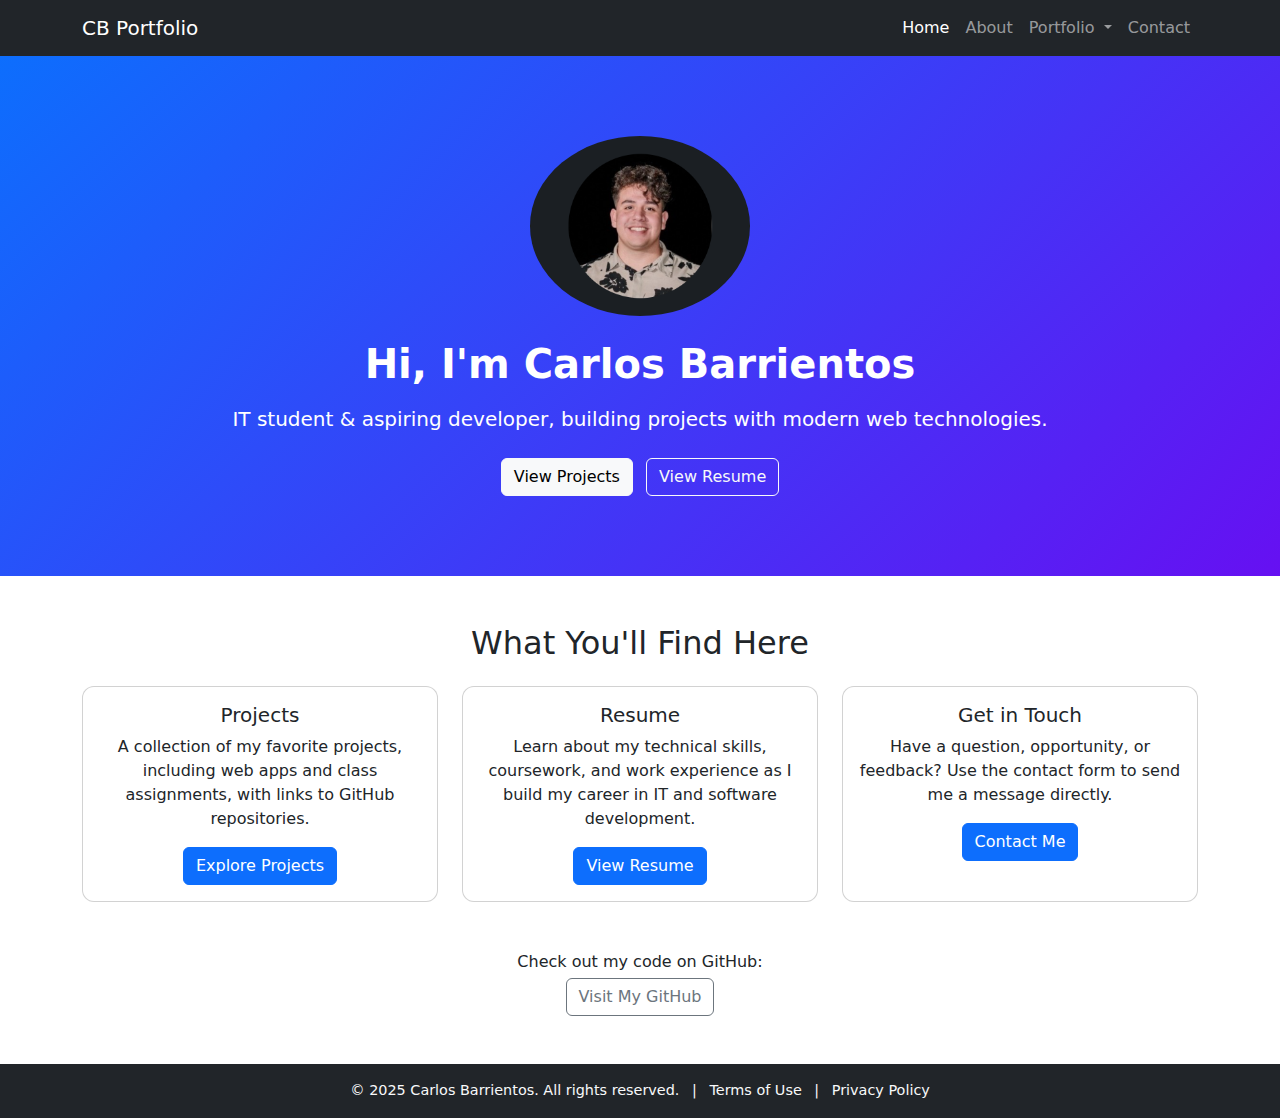
<file: index.html>
<!DOCTYPE html>
<html lang="en">
  <!-- DEVELOPER: Carlos Barrientos, IS117-xxx, Fall 2025 -->
  <head>
    <meta charset="UTF-8" />
    <meta name="viewport" content="width=device-width, initial-scale=1" />
    <title>Carlos Barrientos | Portfolio</title>
    <link
  href="https://cdn.jsdelivr.net/npm/bootstrap@5.3.3/dist/css/bootstrap.min.css"
  rel="stylesheet"
  integrity="sha384-QWTKZyjpPEjISv5WaRU9OFeRpok6YctnYmDr5pNlyT2bRjXh0JMhjY6hW+ALEwIH"
  crossorigin="anonymous"
/>
<link rel="stylesheet" href="css/style.css" />

  </head>
  <body class="d-flex flex-column min-vh-100">
    <nav class="navbar navbar-expand-lg navbar-dark bg-dark">
      <div class="container">
        <a class="navbar-brand" href="index.html">CB Portfolio</a>
        <button
          class="navbar-toggler"
          type="button"
          data-bs-toggle="collapse"
          data-bs-target="#mainNavbar"
          aria-controls="mainNavbar"
          aria-expanded="false"
          aria-label="Toggle navigation"
        >
          <span class="navbar-toggler-icon"></span>
        </button>

        <div class="collapse navbar-collapse" id="mainNavbar">
          <ul class="navbar-nav ms-auto mb-2 mb-lg-0">
            <li class="nav-item">
              <a class="nav-link active" href="index.html">Home</a>
            </li>
            <li class="nav-item">
              <a class="nav-link" href="about.html">About</a>
            </li>
            <li class="nav-item dropdown">
              <a
                class="nav-link dropdown-toggle"
                href="#"
                id="portfolioDropdown"
                role="button"
                data-bs-toggle="dropdown"
                aria-expanded="false"
              >
                Portfolio
              </a>
              <ul class="dropdown-menu" aria-labelledby="portfolioDropdown">
                <li><a class="dropdown-item" href="projects.html">Projects</a></li>
                <li><a class="dropdown-item" href="resume.html">Resume</a></li>
              </ul>
            </li>
            <li class="nav-item">
              <a class="nav-link" href="contact.html">Contact</a>
            </li>
          </ul>
        </div>
      </div>
    </nav>

    <main class="flex-grow-1">
      <section class="hero text-center">
        <div class="container">
          <img
            src="images/profile.jpg"
            class="img-fluid rounded-circle mb-4 profile-img"
            alt="Portrait of Carlos Barrientos"
          />
          <h1 class="mb-3">Hi, I'm Carlos Barrientos</h1>
          <p class="lead mb-4">
            IT student & aspiring developer, building projects with modern web technologies.
          </p>
          <a href="projects.html" class="btn btn-light me-2">View Projects</a>
          <a href="resume.html" class="btn btn-outline-light">View Resume</a>
        </div>
      </section>

      <section class="section-padding">
        <div class="container">
          <h2 class="text-center mb-4">What You'll Find Here</h2>
          <div class="row g-4">
            <div class="col-md-4">
              <div class="card h-100 text-center">
                <div class="card-body">
                  <h5 class="card-title">Projects</h5>
                  <p class="card-text">
                    A collection of my favorite projects, including web apps and class assignments,
                    with links to GitHub repositories.
                  </p>
                  <a href="projects.html" class="btn btn-primary">Explore Projects</a>
                </div>
              </div>
            </div>

            <div class="col-md-4">
              <div class="card h-100 text-center">
                <div class="card-body">
                  <h5 class="card-title">Resume</h5>
                  <p class="card-text">
                    Learn about my technical skills, coursework, and work experience as I build my
                    career in IT and software development.
                  </p>
                  <a href="resume.html" class="btn btn-primary">View Resume</a>
                </div>
              </div>
            </div>

            <div class="col-md-4">
              <div class="card h-100 text-center">
                <div class="card-body">
                  <h5 class="card-title">Get in Touch</h5>
                  <p class="card-text">
                    Have a question, opportunity, or feedback? Use the contact form to send me a
                    message directly.
                  </p>
                  <a href="contact.html" class="btn btn-primary">Contact Me</a>
                </div>
              </div>
            </div>
          </div>

          <div class="row mt-5">
            <div class="col text-center">
              <p class="mb-1">Check out my code on GitHub:</p>
              <a
                href="https://github.com/cmb84"
                class="btn btn-outline-secondary"
                target="_blank"
                rel="noopener"
              >
                Visit My GitHub
              </a>
            </div>
          </div>
        </div>
      </section>
    </main>
    <footer class="bg-dark text-light text-center py-3 mt-auto site-footer">
      <div class="container">
        <span>&copy; 2025 Carlos Barrientos. All rights reserved.</span>
        <span class="mx-2">|</span>
        <a href="#" class="text-decoration-none text-light">Terms of Use</a>
        <span class="mx-2">|</span>
        <a href="#" class="text-decoration-none text-light">Privacy Policy</a>
      </div>
    </footer>

    <script
  src="https://cdn.jsdelivr.net/npm/bootstrap@5.3.3/dist/js/bootstrap.bundle.min.js"
  integrity="sha384-YvpcrYf0tY3lHB60NNkmXc5s9fDVZLESaAA55NDzOxhy9GkcIdslK1eN7N6jIeHz"
  crossorigin="anonymous"
></script>

  </body>
</html>
</file>
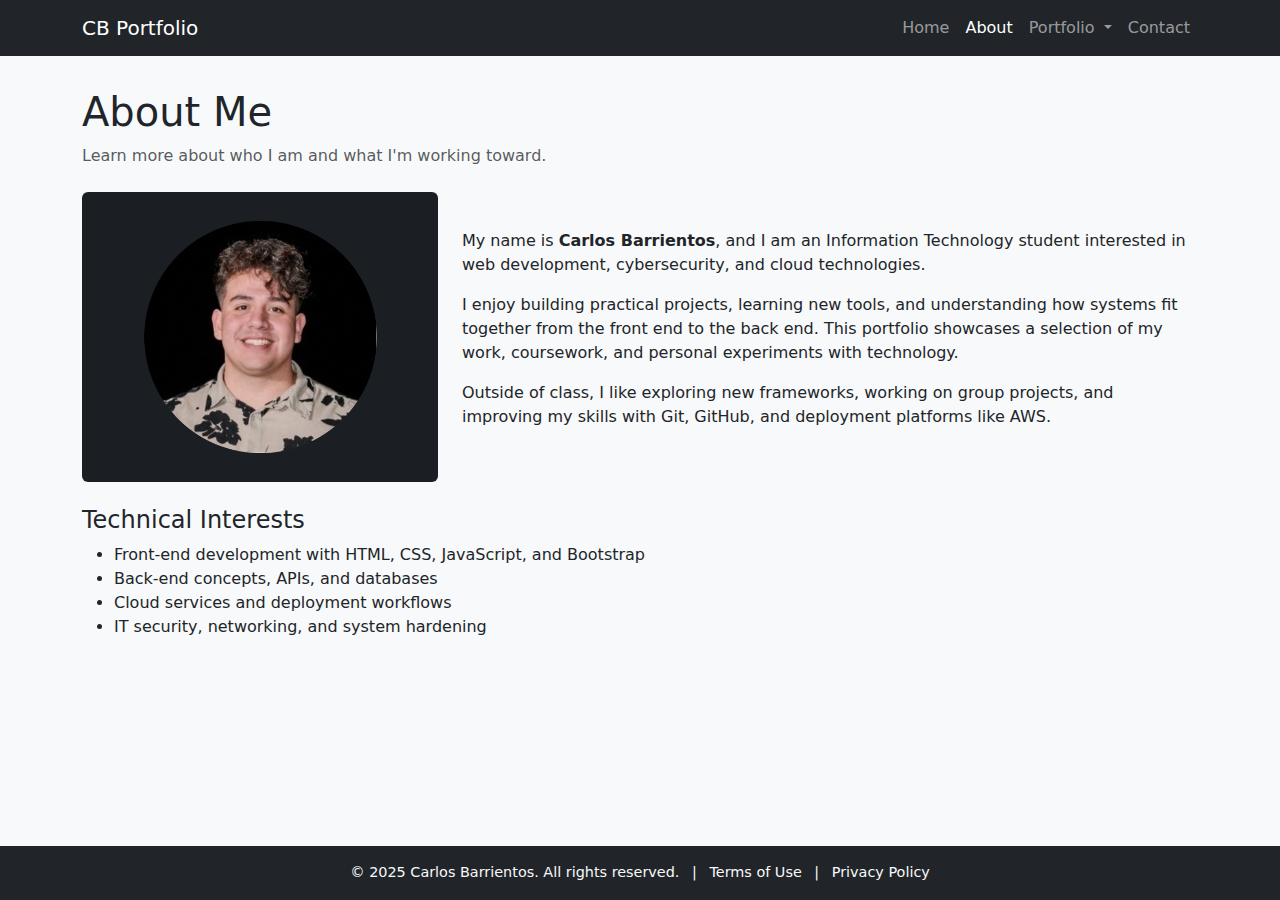
<file: about.html>
<!DOCTYPE html>
<html lang="en">
  <!-- DEVELOPER: Carlos Barrientos, IS117-001, Fall 2025 -->
  <head>
    <meta charset="UTF-8" />
    <meta name="viewport" content="width=device-width, initial-scale=1" />
    <title>About | Carlos Barrientos</title>
    <link
  href="https://cdn.jsdelivr.net/npm/bootstrap@5.3.3/dist/css/bootstrap.min.css"
  rel="stylesheet"
  integrity="sha384-QWTKZyjpPEjISv5WaRU9OFeRpok6YctnYmDr5pNlyT2bRjXh0JMhjY6hW+ALEwIH"
  crossorigin="anonymous"
/>
<link rel="stylesheet" href="css/style.css" />

  </head>
  <body class="d-flex flex-column min-vh-100 bg-light">
    <nav class="navbar navbar-expand-lg navbar-dark bg-dark">
      <div class="container">
        <a class="navbar-brand" href="index.html">CB Portfolio</a>
        <button
          class="navbar-toggler"
          type="button"
          data-bs-toggle="collapse"
          data-bs-target="#mainNavbar"
          aria-controls="mainNavbar"
          aria-expanded="false"
          aria-label="Toggle navigation"
        >
          <span class="navbar-toggler-icon"></span>
        </button>

        <div class="collapse navbar-collapse" id="mainNavbar">
          <ul class="navbar-nav ms-auto mb-2 mb-lg-0">
            <li class="nav-item">
              <a class="nav-link" href="index.html">Home</a>
            </li>
            <li class="nav-item">
              <a class="nav-link active" href="about.html">About</a>
            </li>
            <li class="nav-item dropdown">
              <a
                class="nav-link dropdown-toggle"
                href="#"
                id="portfolioDropdown"
                role="button"
                data-bs-toggle="dropdown"
                aria-expanded="false"
              >
                Portfolio
              </a>
              <ul class="dropdown-menu" aria-labelledby="portfolioDropdown">
                <li><a class="dropdown-item" href="projects.html">Projects</a></li>
                <li><a class="dropdown-item" href="resume.html">Resume</a></li>
              </ul>
            </li>
            <li class="nav-item">
              <a class="nav-link" href="contact.html">Contact</a>
            </li>
          </ul>
        </div>
      </div>
    </nav>

    <main class="flex-grow-1">
      <div class="container">
        <header class="page-header">
          <h1>About Me</h1>
          <p class="text-muted">
            Learn more about who I am and what I'm working toward.
          </p>
        </header>

        <div class="row align-items-center mb-4">
          <div class="col-md-4 mb-3 mb-md-0">
            <img
              src="images/profile.jpg"
              class="img-fluid rounded"
              alt="Carlos Barrientos working on a laptop"
            />
          </div>
          <div class="col-md-8">
            <p>
              My name is <strong>Carlos Barrientos</strong>, and I am an Information Technology
              student interested in web development, cybersecurity, and cloud technologies.
            </p>
            <p>
              I enjoy building practical projects, learning new tools, and understanding how systems
              fit together from the front end to the back end. This portfolio showcases a selection
              of my work, coursework, and personal experiments with technology.
            </p>
            <p>
              Outside of class, I like exploring new frameworks, working on group projects, and
              improving my skills with Git, GitHub, and deployment platforms like AWS.
            </p>
          </div>
        </div>

        <h2 class="h4 mt-4">Technical Interests</h2>
        <ul>
          <li>Front-end development with HTML, CSS, JavaScript, and Bootstrap</li>
          <li>Back-end concepts, APIs, and databases</li>
          <li>Cloud services and deployment workflows</li>
          <li>IT security, networking, and system hardening</li>
        </ul>
      </div>
    </main>
    <footer class="bg-dark text-light text-center py-3 mt-auto site-footer">
      <div class="container">
        <span>&copy; 2025 Carlos Barrientos. All rights reserved.</span>
        <span class="mx-2">|</span>
        <a href="#" class="text-decoration-none text-light">Terms of Use</a>
        <span class="mx-2">|</span>
        <a href="#" class="text-decoration-none text-light">Privacy Policy</a>
      </div>
    </footer>

    <script
  src="https://cdn.jsdelivr.net/npm/bootstrap@5.3.3/dist/js/bootstrap.bundle.min.js"
  integrity="sha384-YvpcrYf0tY3lHB60NNkmXc5s9fDVZLESaAA55NDzOxhy9GkcIdslK1eN7N6jIeHz"
  crossorigin="anonymous"
></script>

  </body>
</html>
</file>
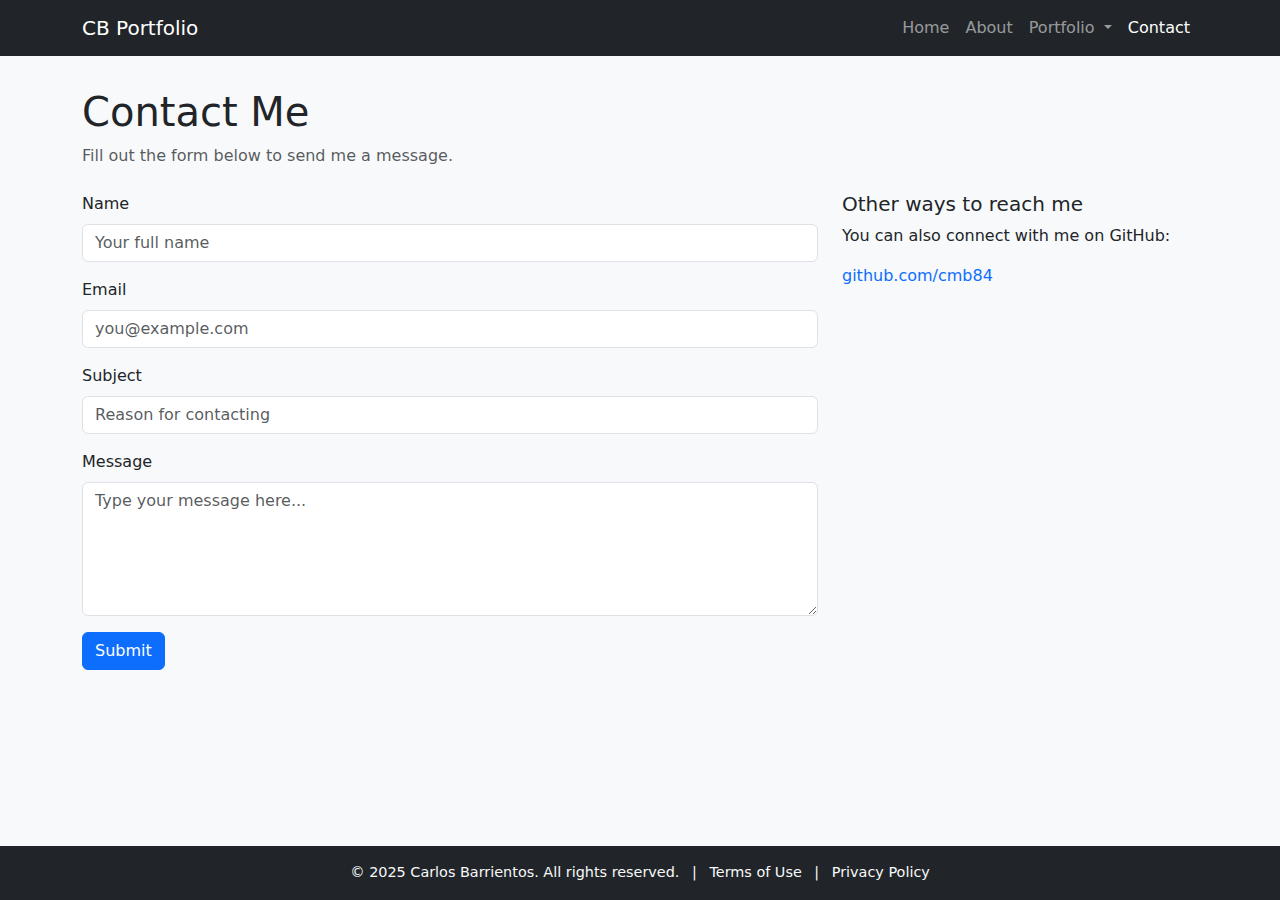
<file: contact.html>
<!DOCTYPE html>
<html lang="en">
  <!-- DEVELOPER: Carlos Barrientos, IS117-001, Fall 2025 -->
  <head>
    <meta charset="UTF-8" />
    <meta name="viewport" content="width=device-width, initial-scale=1" />
    <title>Contact | Carlos Barrientos</title>
    <link
  href="https://cdn.jsdelivr.net/npm/bootstrap@5.3.3/dist/css/bootstrap.min.css"
  rel="stylesheet"
  integrity="sha384-QWTKZyjpPEjISv5WaRU9OFeRpok6YctnYmDr5pNlyT2bRjXh0JMhjY6hW+ALEwIH"
  crossorigin="anonymous"
/>
<link rel="stylesheet" href="css/style.css" />

  </head>
  <body class="d-flex flex-column min-vh-100 bg-light">
    <nav class="navbar navbar-expand-lg navbar-dark bg-dark">
      <div class="container">
        <a class="navbar-brand" href="index.html">CB Portfolio</a>
        <button
          class="navbar-toggler"
          type="button"
          data-bs-toggle="collapse"
          data-bs-target="#mainNavbar"
          aria-controls="mainNavbar"
          aria-expanded="false"
          aria-label="Toggle navigation"
        >
          <span class="navbar-toggler-icon"></span>
        </button>

        <div class="collapse navbar-collapse" id="mainNavbar">
          <ul class="navbar-nav ms-auto mb-2 mb-lg-0">
            <li class="nav-item">
              <a class="nav-link" href="index.html">Home</a>
            </li>
            <li class="nav-item">
              <a class="nav-link" href="about.html">About</a>
            </li>
            <li class="nav-item dropdown">
              <a
                class="nav-link dropdown-toggle"
                href="#"
                id="portfolioDropdown"
                role="button"
                data-bs-toggle="dropdown"
                aria-expanded="false"
              >
                Portfolio
              </a>
              <ul class="dropdown-menu" aria-labelledby="portfolioDropdown">
                <li><a class="dropdown-item" href="projects.html">Projects</a></li>
                <li><a class="dropdown-item" href="resume.html">Resume</a></li>
              </ul>
            </li>
            <li class="nav-item">
              <a class="nav-link active" href="contact.html">Contact</a>
            </li>
          </ul>
        </div>
      </div>
    </nav>

    <main class="flex-grow-1">
      <div class="container">
        <header class="page-header">
          <h1>Contact Me</h1>
          <p class="text-muted">
            Fill out the form below to send me a message.
          </p>
        </header>

        <div class="row">
          <div class="col-md-8 mb-4">
            <form>
              <div class="mb-3">
                <label for="name" class="form-label">Name</label>
                <input
                  type="text"
                  class="form-control"
                  id="name"
                  placeholder="Your full name"
                  required
                />
              </div>

              <div class="mb-3">
                <label for="email" class="form-label">Email</label>
                <input
                  type="email"
                  class="form-control"
                  id="email"
                  placeholder="you@example.com"
                  required
                />
              </div>

              <div class="mb-3">
                <label for="subject" class="form-label">Subject</label>
                <input
                  type="text"
                  class="form-control"
                  id="subject"
                  placeholder="Reason for contacting"
                  required
                />
              </div>

              <div class="mb-3">
                <label for="message" class="form-label">Message</label>
                <textarea
                  class="form-control"
                  id="message"
                  rows="5"
                  placeholder="Type your message here..."
                  required
                ></textarea>
              </div>

              <button type="submit" class="btn btn-primary">Submit</button>
            </form>
          </div>

          <div class="col-md-4">
            <h2 class="h5">Other ways to reach me</h2>
            <p>
              You can also connect with me on GitHub:
            </p>
            <p>
              <a
                href="https://github.com/cmb84"
                target="_blank"
                rel="noopener"
              >
                github.com/cmb84
              </a>
            </p>
          </div>
        </div>
      </div>
    </main>
    <footer class="bg-dark text-light text-center py-3 mt-auto site-footer">
      <div class="container">
        <span>&copy; 2025 Carlos Barrientos. All rights reserved.</span>
        <span class="mx-2">|</span>
        <a href="#" class="text-decoration-none text-light">Terms of Use</a>
        <span class="mx-2">|</span>
        <a href="#" class="text-decoration-none text-light">Privacy Policy</a>
      </div>
    </footer>

    <script
  src="https://cdn.jsdelivr.net/npm/bootstrap@5.3.3/dist/js/bootstrap.bundle.min.js"
  integrity="sha384-YvpcrYf0tY3lHB60NNkmXc5s9fDVZLESaAA55NDzOxhy9GkcIdslK1eN7N6jIeHz"
  crossorigin="anonymous"
></script>

  </body>
</html>
</file>
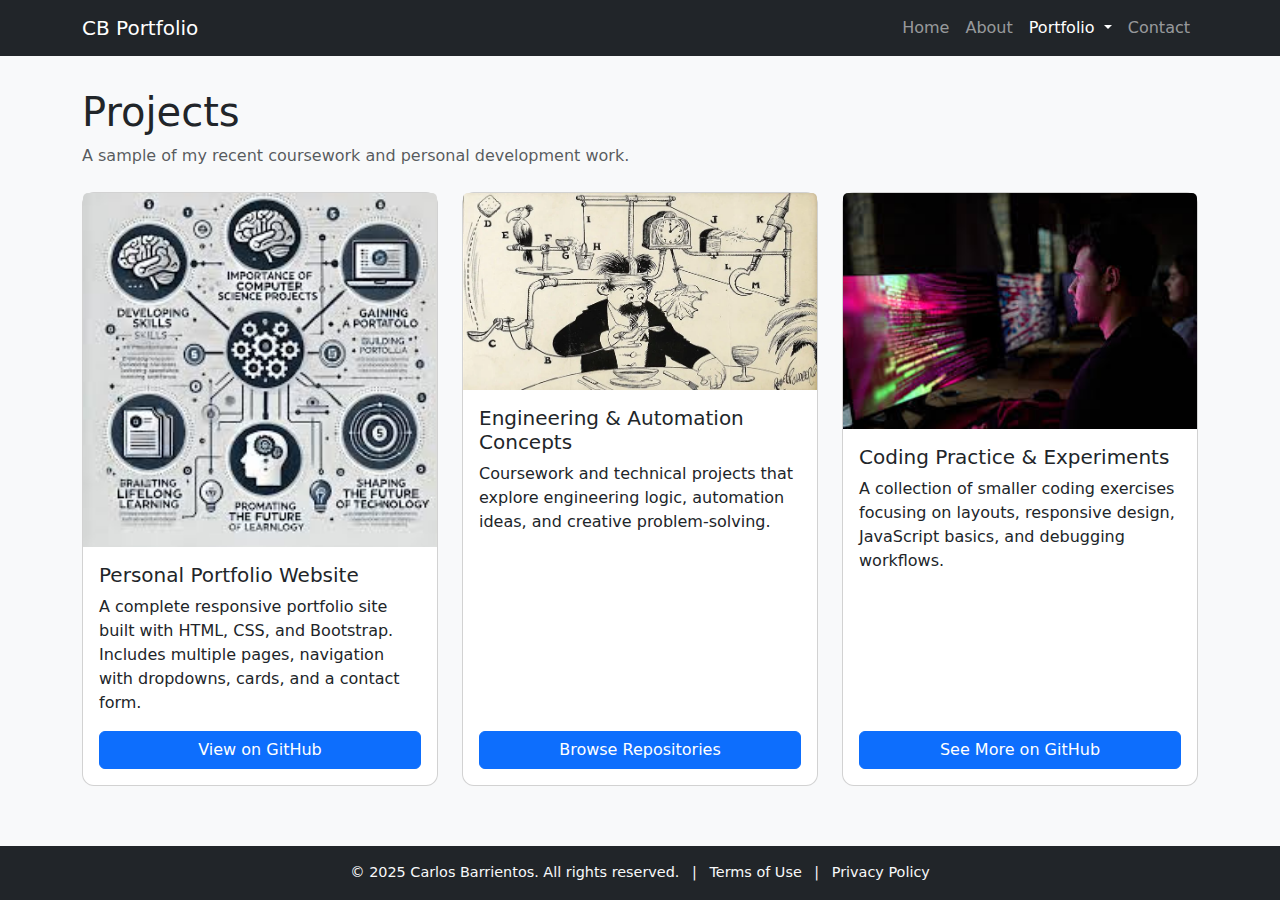
<file: projects.html>
<!DOCTYPE html>
<html lang="en">
  <!-- DEVELOPER: Carlos Barrientos, IS117-001, Fall 2025 -->
  <head>
    <meta charset="UTF-8" />
    <meta name="viewport" content="width=device-width, initial-scale=1" />
    <title>Projects | Carlos Barrientos</title>
    <link
      href="https://cdn.jsdelivr.net/npm/bootstrap@5.3.3/dist/css/bootstrap.min.css"
      rel="stylesheet"
      integrity="sha384-QWTKZyjpPEjISv5WaRU9OFeRpok6YctnYmDr5pNlyT2bRjXh0JMhjY6hW+ALEwIH"
      crossorigin="anonymous"
    />
    <link rel="stylesheet" href="css/style.css" />
  </head>
  <body class="d-flex flex-column min-vh-100 bg-light">
    <nav class="navbar navbar-expand-lg navbar-dark bg-dark">
      <div class="container">
        <a class="navbar-brand" href="index.html">CB Portfolio</a>
        <button
          class="navbar-toggler"
          type="button"
          data-bs-toggle="collapse"
          data-bs-target="#mainNavbar"
          aria-controls="mainNavbar"
          aria-expanded="false"
          aria-label="Toggle navigation"
        >
          <span class="navbar-toggler-icon"></span>
        </button>

        <div class="collapse navbar-collapse" id="mainNavbar">
          <ul class="navbar-nav ms-auto mb-2 mb-lg-0">
            <li class="nav-item">
              <a class="nav-link" href="index.html">Home</a>
            </li>
            <li class="nav-item">
              <a class="nav-link" href="about.html">About</a>
            </li>
            <li class="nav-item dropdown">
              <a
                class="nav-link dropdown-toggle active"
                href="#"
                id="portfolioDropdown"
                role="button"
                data-bs-toggle="dropdown"
                aria-expanded="false"
              >
                Portfolio
              </a>
              <ul class="dropdown-menu" aria-labelledby="portfolioDropdown">
                <li><a class="dropdown-item active" href="projects.html">Projects</a></li>
                <li><a class="dropdown-item" href="resume.html">Resume</a></li>
              </ul>
            </li>
            <li class="nav-item">
              <a class="nav-link" href="contact.html">Contact</a>
            </li>
          </ul>
        </div>
      </div>
    </nav>

    <main class="flex-grow-1">
      <div class="container">
        <header class="page-header">
          <h1>Projects</h1>
          <p class="text-muted">
            A sample of my recent coursework and personal development work.
          </p>
        </header>

        <div class="row g-4">

          <!-- Project 1 -->
          <div class="col-md-4">
            <div class="card h-100">
              <img
                src="images/IT-project-1.jpg"
                class="card-img-top img-fluid"
                alt="Computer science infographic"
              />
              <div class="card-body d-flex flex-column">
                <h5 class="card-title">Personal Portfolio Website</h5>
                <p class="card-text">
                  A complete responsive portfolio site built with HTML, CSS, and Bootstrap.
                  Includes multiple pages, navigation with dropdowns, cards, and a contact form.
                </p>
                <a
                  href="https://github.com/cmb84"
                  class="btn btn-primary mt-auto"
                  target="_blank"
                  rel="noopener"
                >
                  View on GitHub
                </a>
              </div>
            </div>
          </div>

          <!-- Project 2 -->
          <div class="col-md-4">
            <div class="card h-100">
              <img
                src="images/IT-project-2.webp"
                class="card-img-top img-fluid"
                alt="Rube Goldberg style engineering drawing"
              />
              <div class="card-body d-flex flex-column">
                <h5 class="card-title">Engineering &amp; Automation Concepts</h5>
                <p class="card-text">
                  Coursework and technical projects that explore engineering logic, automation ideas,
                  and creative problem-solving.
                </p>
                <a
                  href="https://github.com/cmb84"
                  class="btn btn-primary mt-auto"
                  target="_blank"
                  rel="noopener"
                >
                  Browse Repositories
                </a>
              </div>
            </div>
          </div>

          <!-- Project 3 -->
          <div class="col-md-4">
            <div class="card h-100">
              <img
                src="images/IT-project-3.jpg"
                class="card-img-top img-fluid"
                alt="Developer working on code"
              />
              <div class="card-body d-flex flex-column">
                <h5 class="card-title">Coding Practice &amp; Experiments</h5>
                <p class="card-text">
                  A collection of smaller coding exercises focusing on layouts, responsive design,
                  JavaScript basics, and debugging workflows.
                </p>
                <a
                  href="https://github.com/cmb84"
                  class="btn btn-primary mt-auto"
                  target="_blank"
                  rel="noopener"
                >
                  See More on GitHub
                </a>
              </div>
            </div>
          </div>

        </div>
      </div>
    </main>

    <footer class="bg-dark text-light text-center py-3 mt-auto site-footer">
      <div class="container">
        <span>&copy; 2025 Carlos Barrientos. All rights reserved.</span>
        <span class="mx-2">|</span>
        <a href="#" class="text-decoration-none text-light">Terms of Use</a>
        <span class="mx-2">|</span>
        <a href="#" class="text-decoration-none text-light">Privacy Policy</a>
      </div>
    </footer>

    <script
      src="https://cdn.jsdelivr.net/npm/bootstrap@5.3.3/dist/js/bootstrap.bundle.min.js"
      integrity="sha384-YvpcrYf0tY3lHB60NNkmXc5s9fDVZLESaAA55NDzOxhy9GkcIdslK1eN7N6jIeHz"
      crossorigin="anonymous"
    ></script>
  </body>
</html>
</file>
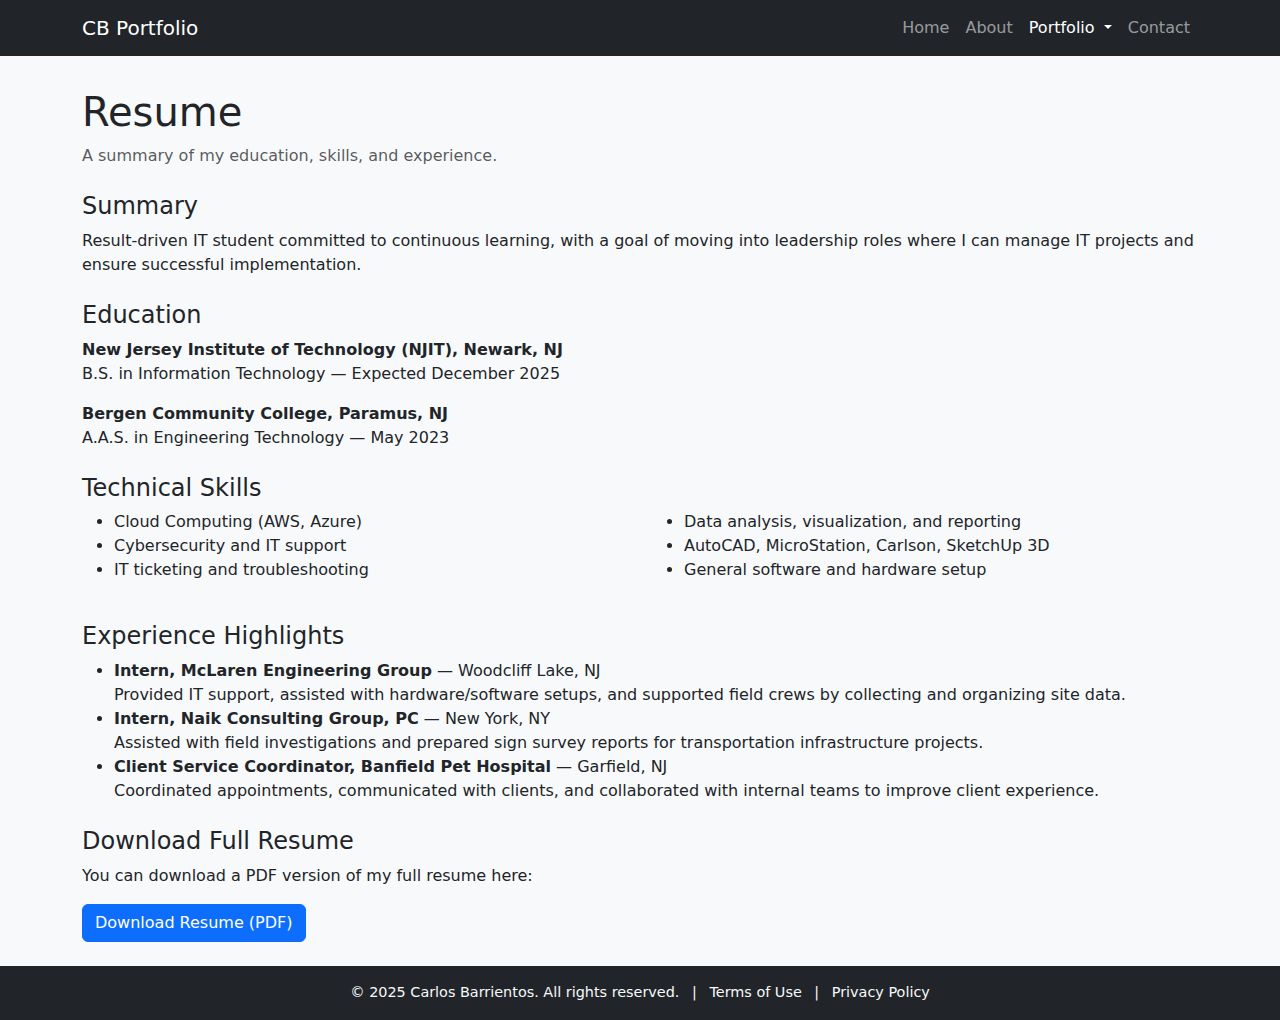
<file: resume.html>
<!DOCTYPE html>
<html lang="en">
  <!-- DEVELOPER: Carlos Barrientos, IS117-001, Fall 2025 -->
  <head>
    <meta charset="UTF-8" />
    <meta name="viewport" content="width=device-width, initial-scale=1" />
    <title>Resume | Carlos Barrientos</title>
    <link
  href="https://cdn.jsdelivr.net/npm/bootstrap@5.3.3/dist/css/bootstrap.min.css"
  rel="stylesheet"
  integrity="sha384-QWTKZyjpPEjISv5WaRU9OFeRpok6YctnYmDr5pNlyT2bRjXh0JMhjY6hW+ALEwIH"
  crossorigin="anonymous"
/>
<link rel="stylesheet" href="css/style.css" />

  </head>
  <body class="d-flex flex-column min-vh-100 bg-light">
    <nav class="navbar navbar-expand-lg navbar-dark bg-dark">
      <div class="container">
        <a class="navbar-brand" href="index.html">CB Portfolio</a>
        <button
          class="navbar-toggler"
          type="button"
          data-bs-toggle="collapse"
          data-bs-target="#mainNavbar"
          aria-controls="mainNavbar"
          aria-expanded="false"
          aria-label="Toggle navigation"
        >
          <span class="navbar-toggler-icon"></span>
        </button>

        <div class="collapse navbar-collapse" id="mainNavbar">
          <ul class="navbar-nav ms-auto mb-2 mb-lg-0">
            <li class="nav-item">
              <a class="nav-link" href="index.html">Home</a>
            </li>
            <li class="nav-item">
              <a class="nav-link" href="about.html">About</a>
            </li>
            <li class="nav-item dropdown">
              <a
                class="nav-link dropdown-toggle active"
                href="#"
                id="portfolioDropdown"
                role="button"
                data-bs-toggle="dropdown"
                aria-expanded="false"
              >
                Portfolio
              </a>
              <ul class="dropdown-menu" aria-labelledby="portfolioDropdown">
                <li><a class="dropdown-item" href="projects.html">Projects</a></li>
                <li><a class="dropdown-item active" href="resume.html">Resume</a></li>
              </ul>
            </li>
            <li class="nav-item">
              <a class="nav-link" href="contact.html">Contact</a>
            </li>
          </ul>
        </div>
      </div>
    </nav>

    <main class="flex-grow-1">
      <div class="container">
        <header class="page-header">
          <h1>Resume</h1>
          <p class="text-muted">
            A summary of my education, skills, and experience.
          </p>
        </header>

        <section class="mb-4">
          <h2 class="h4">Summary</h2>
          <p>
            Result-driven IT student committed to continuous learning, with a goal of moving into
            leadership roles where I can manage IT projects and ensure successful implementation.
          </p>
        </section>

        <section class="mb-4">
          <h2 class="h4">Education</h2>
          <p>
            <strong>New Jersey Institute of Technology (NJIT), Newark, NJ</strong><br />
            B.S. in Information Technology &mdash; Expected December 2025
          </p>
          <p>
            <strong>Bergen Community College, Paramus, NJ</strong><br />
            A.A.S. in Engineering Technology &mdash; May 2023
          </p>
        </section>

        <section class="mb-4">
          <h2 class="h4">Technical Skills</h2>
          <div class="row">
            <div class="col-md-6">
              <ul>
                <li>Cloud Computing (AWS, Azure)</li>
                <li>Cybersecurity and IT support</li>
                <li>IT ticketing and troubleshooting</li>
              </ul>
            </div>
            <div class="col-md-6">
              <ul>
                <li>Data analysis, visualization, and reporting</li>
                <li>AutoCAD, MicroStation, Carlson, SketchUp 3D</li>
                <li>General software and hardware setup</li>
              </ul>
            </div>
          </div>
        </section>

        <section class="mb-4">
          <h2 class="h4">Experience Highlights</h2>
          <ul>
            <li>
              <strong>Intern, McLaren Engineering Group</strong> &mdash; Woodcliff Lake, NJ<br />
              Provided IT support, assisted with hardware/software setups, and supported field crews
              by collecting and organizing site data.
            </li>
            <li>
              <strong>Intern, Naik Consulting Group, PC</strong> &mdash; New York, NY<br />
              Assisted with field investigations and prepared sign survey reports for transportation
              infrastructure projects.
            </li>
            <li>
              <strong>Client Service Coordinator, Banfield Pet Hospital</strong> &mdash; Garfield, NJ<br />
              Coordinated appointments, communicated with clients, and collaborated with internal
              teams to improve client experience.
            </li>
          </ul>
        </section>

        <section class="mb-4">
          <h2 class="h4">Download Full Resume</h2>
          <p>
            You can download a PDF version of my full resume here:
          </p>
          <a href="documents/Carlos_Manuel_Barrientos_Resume.pdf" class="btn btn-primary">
            Download Resume (PDF)
          </a>
        </section>
      </div>
    </main>
    <footer class="bg-dark text-light text-center py-3 mt-auto site-footer">
      <div class="container">
        <span>&copy; 2025 Carlos Barrientos. All rights reserved.</span>
        <span class="mx-2">|</span>
        <a href="#" class="text-decoration-none text-light">Terms of Use</a>
        <span class="mx-2">|</span>
        <a href="#" class="text-decoration-none text-light">Privacy Policy</a>
      </div>
    </footer>

    <script
  src="https://cdn.jsdelivr.net/npm/bootstrap@5.3.3/dist/js/bootstrap.bundle.min.js"
  integrity="sha384-YvpcrYf0tY3lHB60NNkmXc5s9fDVZLESaAA55NDzOxhy9GkcIdslK1eN7N6jIeHz"
  crossorigin="anonymous"
></script>

  </body>
</html>
</file>
<file: css/style.css>
/* DEVELOPER: Carlos Barrientos, IS117-001, Fall 2025 */

body {
  font-family: system-ui, -apple-system, BlinkMacSystemFont, "Segoe UI", sans-serif;
}

/* Homepage hero */
.hero {
  background: linear-gradient(135deg, #0d6efd, #6610f2);
  color: #fff;
  padding: 5rem 1rem;
}

.hero h1 {
  font-weight: 700;
}

.hero .btn-primary {
  font-size: 1.1rem;
  padding: 0.6rem 1.6rem;
}

/* Cards spacing */
.section-padding {
  padding: 3rem 0;
}

/* Profile image */
.profile-img {
  max-width: 220px;
}

/* Footer */
.site-footer {
  font-size: 0.9rem;
}

/* Interior pages header spacing */
.page-header {
  margin-top: 2rem;
  margin-bottom: 1.5rem;
}

/* Make cards a bit nicer */
.card {
  border-radius: 0.75rem;
}

/* Links hover */
a {
  text-decoration: none;
}

a:hover {
  text-decoration: underline;
}
</file>
